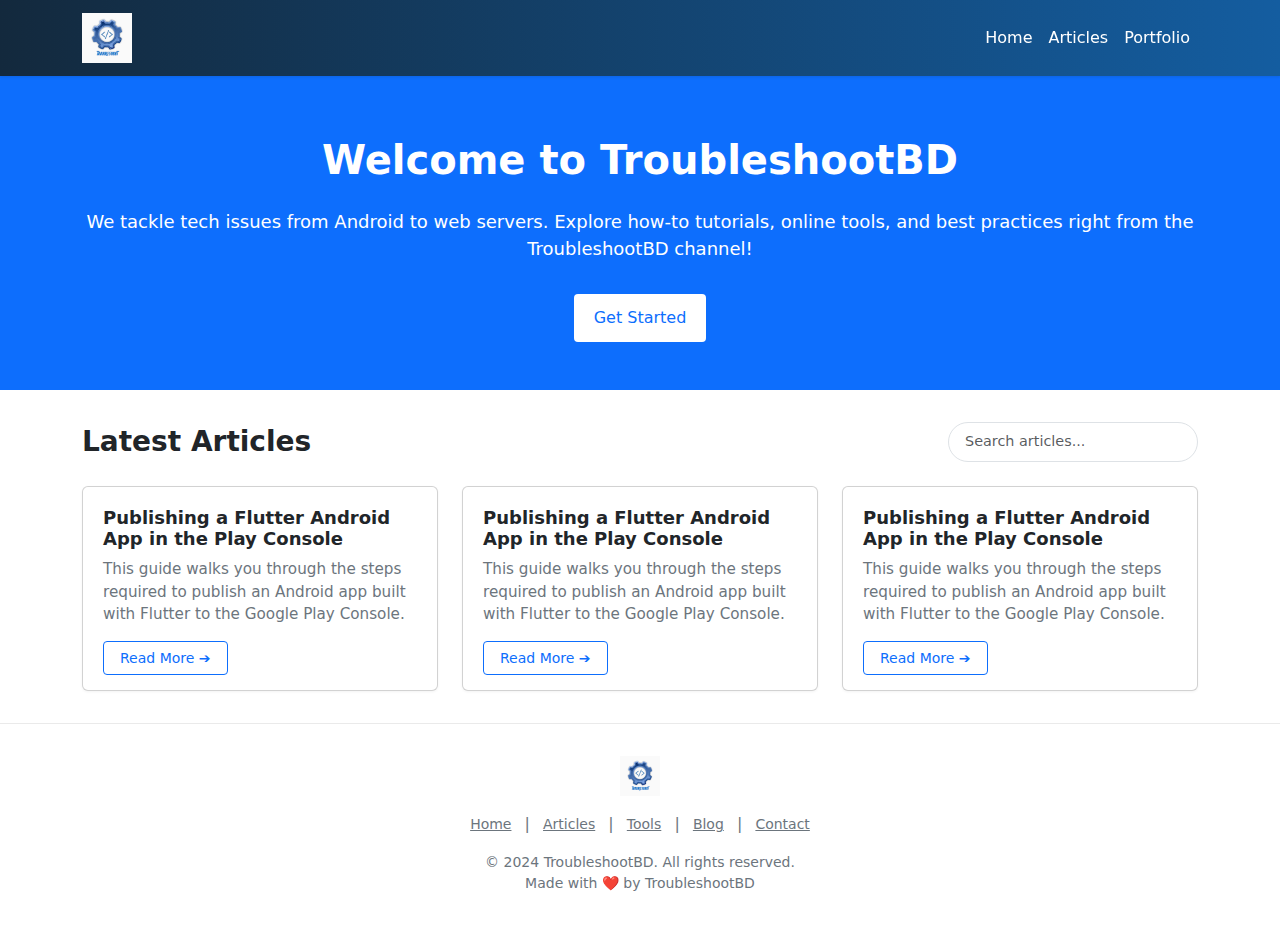
<file: index.html>
<!DOCTYPE html>
<html lang="en">

<head>
  <!-- Required Meta Tags -->
  <meta charset="UTF-8" />
  <meta name="viewport" content="width=device-width, initial-scale=1.0" />
  <!-- SEO Meta Tags -->
  <title>TroubleshootBD - Online Generators & Articles</title>
  <meta name="description"
    content="TroubleshootBD provides high-quality guides, tutorials, and online tools. Learn, explore, and create with ease." />
  <link rel="canonical" href="https://www.example.com/" />

  <!-- Open Graph (Social Sharing) -->
  <meta property="og:title" content="TroubleshootBD: Guides & Articles" />
  <meta property="og:description"
    content="Tutorials, tools, and articles from TroubleshootBD. Create, convert, and solve problems with ease." />
  <meta property="og:url" content="https://www.example.com/" />
  <meta property="og:type" content="website" />
  <!-- <meta property="og:image" content="https://www.example.com/your-og-image.jpg" /> -->

  <!-- Twitter Card -->
  <meta name="twitter:card" content="summary_large_image" />

  <!-- Link to Your Custom CSS -->
  <link rel="stylesheet" href="style.css" />

  <!-- JSON-LD Structured Data (Organization) -->
  <script type="application/ld+json">
      {
        "@context": "https://schema.org",
        "@type": "Organization",
        "name": "TroubleshootBD",
        "url": "https:/troubleshootbd.github.io",
        "logo": "https://www.troubleshootbd.github.io/images/troubleshootbd.jpg",
        "sameAs": [
          "https://www.youtube.com/@troubleshoot-bangladesh",
          "https://www.facebook.com/troubleshoot-bangladesh"
        ]
      }
    </script>
  <script async src="https://pagead2.googlesyndication.com/pagead/js/adsbygoogle.js?client=ca-pub-1928074644821911"
    crossorigin="anonymous"></script>
  <!-- Google tag (gtag.js) -->
  <script async src="https://www.googletagmanager.com/gtag/js?id=G-WCZS43VQ1K"></script>
  <script async src="https://pagead2.googlesyndication.com/pagead/js/adsbygoogle.js?client=ca-pub-1928074644821911"
     crossorigin="anonymous"></script>
  <script>
    window.dataLayer = window.dataLayer || [];
    function gtag() { dataLayer.push(arguments); }
    gtag('js', new Date());

    gtag('config', 'G-WCZS43VQ1K');
  </script>
</head>

<body>
  <!-- NAVBAR (fixed-top) -->
  <nav class="navbar navbar-expand-lg navbar-dark fixed-top">
    <div class="container">
      <!-- Logo -->
      <a class="navbar-brand" href="#">
        <!-- Replace with your TroubleshootBD logo -->
        <img class="logo" src="./images/troubleshootbd.jpg" alt="TroubleshootBD Logo" />
      </a>
      <!-- Toggler -->
      <button class="navbar-toggler" type="button" data-bs-toggle="collapse" data-bs-target="#navbarNav"
        aria-controls="navbarNav" aria-expanded="false" aria-label="Toggle navigation">
        <span class="navbar-toggler-icon"></span>
      </button>

      <!-- Nav Links -->
      <div class="collapse navbar-collapse" id="navbarNav">
        <ul class="navbar-nav ms-auto">
          <li class="nav-item">
            <a class="nav-link active" href="#">Home</a>
          </li>
          <li class="nav-item">
            <a class="nav-link" href="./docs/publish-android-app.html">Articles</a>
          </li>
          <!-- <li class="nav-item">
              <a class="nav-link" href="#">Tools</a>
            </li>
            <li class="nav-item">
              <a class="nav-link" href="#">Utilities</a>
            </li> -->
          <li class="nav-item">
            <a class="nav-link" href="https://khokanuzzman.github.io/">Portfolio</a>
          </li>
        </ul>
      </div>
    </div>
  </nav>

  <!-- HERO SECTION -->
  <section class="hero-section">
    <div class="container">
      <h1>Welcome to TroubleshootBD</h1>
      <p>
        We tackle tech issues from Android to web servers. Explore how-to tutorials,
        online tools, and best practices right from the TroubleshootBD channel!
      </p>
      <button class="hero-btn">Get Started</button>
    </div>
  </section>

  <!-- ARTICLES SECTION -->
  <section class="article-section">
    <div class="container">
      <div class="d-flex justify-content-between align-items-center mb-4">
        <h2 class="m-0">Latest Articles</h2>
        <!-- Search Field -->
        <div class="search-box">
          <input type="text" class="form-control" id="articleSearch" placeholder="Search articles..."
            onkeyup="filterArticles()" />
        </div>
      </div>
      <div class="row row-cols-1 row-cols-md-3 g-4" id="articlesContainer">
        <!-- Article 1 -->
        <div class="col">
          <div class="article-card card">
            <div class="card-body">
              <h5 class="card-title">Publishing a Flutter Android App in the Play Console</h5>
              <p class="card-text">
                This guide walks you through the steps required to publish an Android app built with Flutter to the
                Google Play Console.
              </p>
              <a href="./docs/publish-android-app.html" class="read-more-btn">Read More ➔</a>
            </div>
          </div>
        </div>
        <!-- Article 2 -->
        <div class="col">
          <div class="article-card card">
            <div class="card-body">
              <h5 class="card-title">Publishing a Flutter Android App in the Play Console</h5>
              <p class="card-text">
                This guide walks you through the steps required to publish an Android app built with Flutter to the
                Google Play Console.
              </p>
              <a href="./docs/publish-android-app.html" class="read-more-btn">Read More ➔</a>
            </div>
          </div>
        </div>
        <!-- Article 3 -->
        <div class="col">
          <div class="article-card card">
            <div class="card-body">
              <h5 class="card-title">Publishing a Flutter Android App in the Play Console</h5>
              <p class="card-text">
                This guide walks you through the steps required to publish an Android app built with Flutter to the
                Google Play Console.
              </p>
              <a href="./docs/publish-android-app.html" class="read-more-btn">Read More ➔</a>
            </div>
          </div>
        </div>
        <!-- More articles as needed (just replicate the .col blocks) -->
      </div>
    </div>
  </section>

  <!-- FOOTER -->
  <footer class="footer">
    <div class="container">
      <div class="footer-logo mb-2">
        <img src="./images/troubleshootbd.jpg" alt="TroubleshootBD Logo" />
      </div>
      <div class="footer-links mb-2">
        <a href="#">Home</a> | <a href="#">Articles</a> |
        <a href="#">Tools</a> | <a href="#">Blog</a> |
        <a href="#">Contact</a>
      </div>
      <p>
        &copy; 2024 TroubleshootBD. All rights reserved.<br />
        Made with ❤️ by TroubleshootBD
      </p>
    </div>
  </footer>

  <!-- Bootstrap CSS + JS at the bottom -->
  <link href="https://cdn.jsdelivr.net/npm/bootstrap@5.3.3/dist/css/bootstrap.min.css" rel="stylesheet"
    integrity="sha384-QWTKZyjpPEjISv5WaRU9OFeRpok6YctnYmDr5pNlyT2bRjXh0JMhjY6hW+ALEwIH" crossorigin="anonymous" />
  <script src="https://cdn.jsdelivr.net/npm/bootstrap@5.3.3/dist/js/bootstrap.bundle.min.js"
    integrity="sha384-YvpcrYf0tY3lHB60NNkmXc5s9fDVZLESaAA55NDzOxhy9GkcIdslK1eN7N6jIeHz"
    crossorigin="anonymous"></script>

  <!-- Simple JavaScript for Filtering Articles -->
  <script>
    function filterArticles() {
      const searchInput = document.getElementById("articleSearch").value.toLowerCase();
      const articlesContainer = document.getElementById("articlesContainer");
      const articleCols = articlesContainer.getElementsByClassName("col");

      for (let i = 0; i < articleCols.length; i++) {
        const cardTitle = articleCols[i].getElementsByClassName("card-title")[0];
        const cardText = articleCols[i].getElementsByClassName("card-text")[0];

        // Combine title + text content for broader searching.
        const combinedContent =
          (cardTitle.textContent + " " + cardText.textContent).toLowerCase();

        // Show/hide card based on whether search matches.
        if (combinedContent.indexOf(searchInput) > -1) {
          articleCols[i].style.display = "";
        } else {
          articleCols[i].style.display = "none";
        }
      }
    }
  </script>
</body>

</html>
</file>
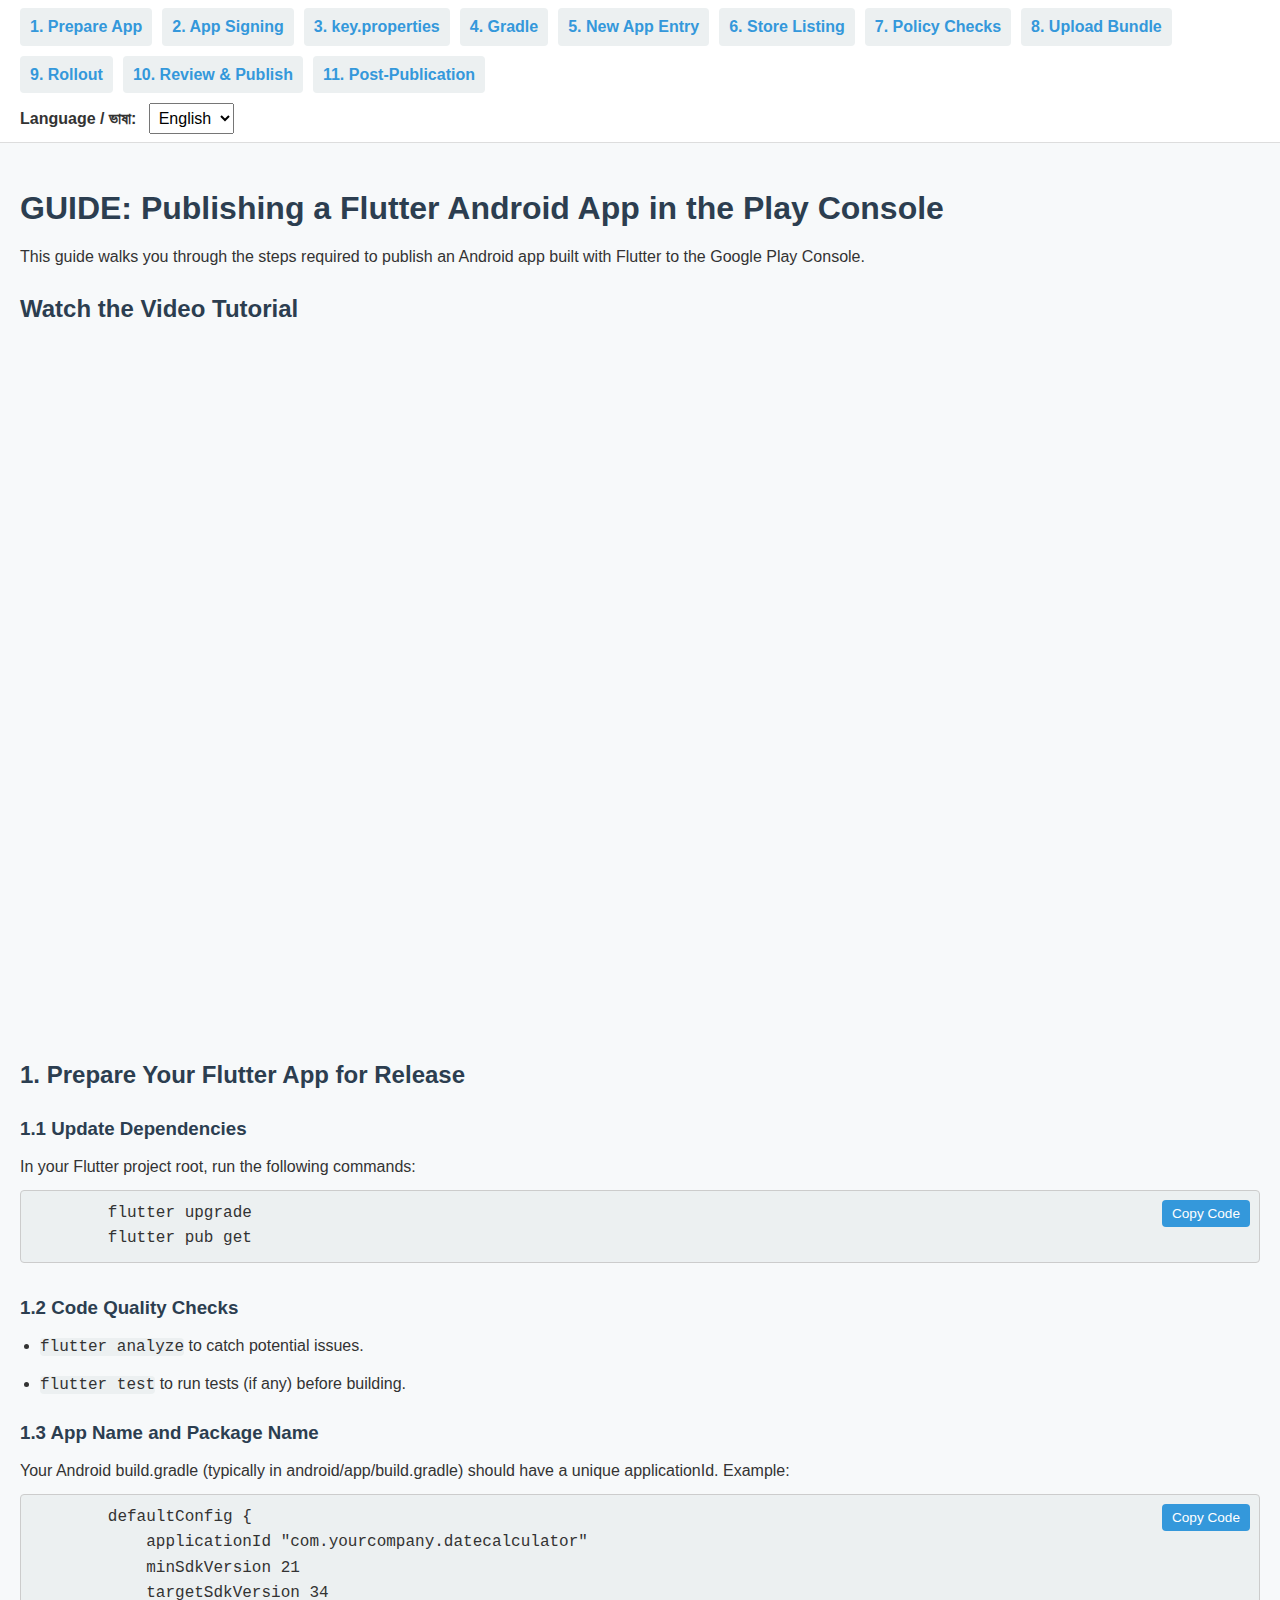
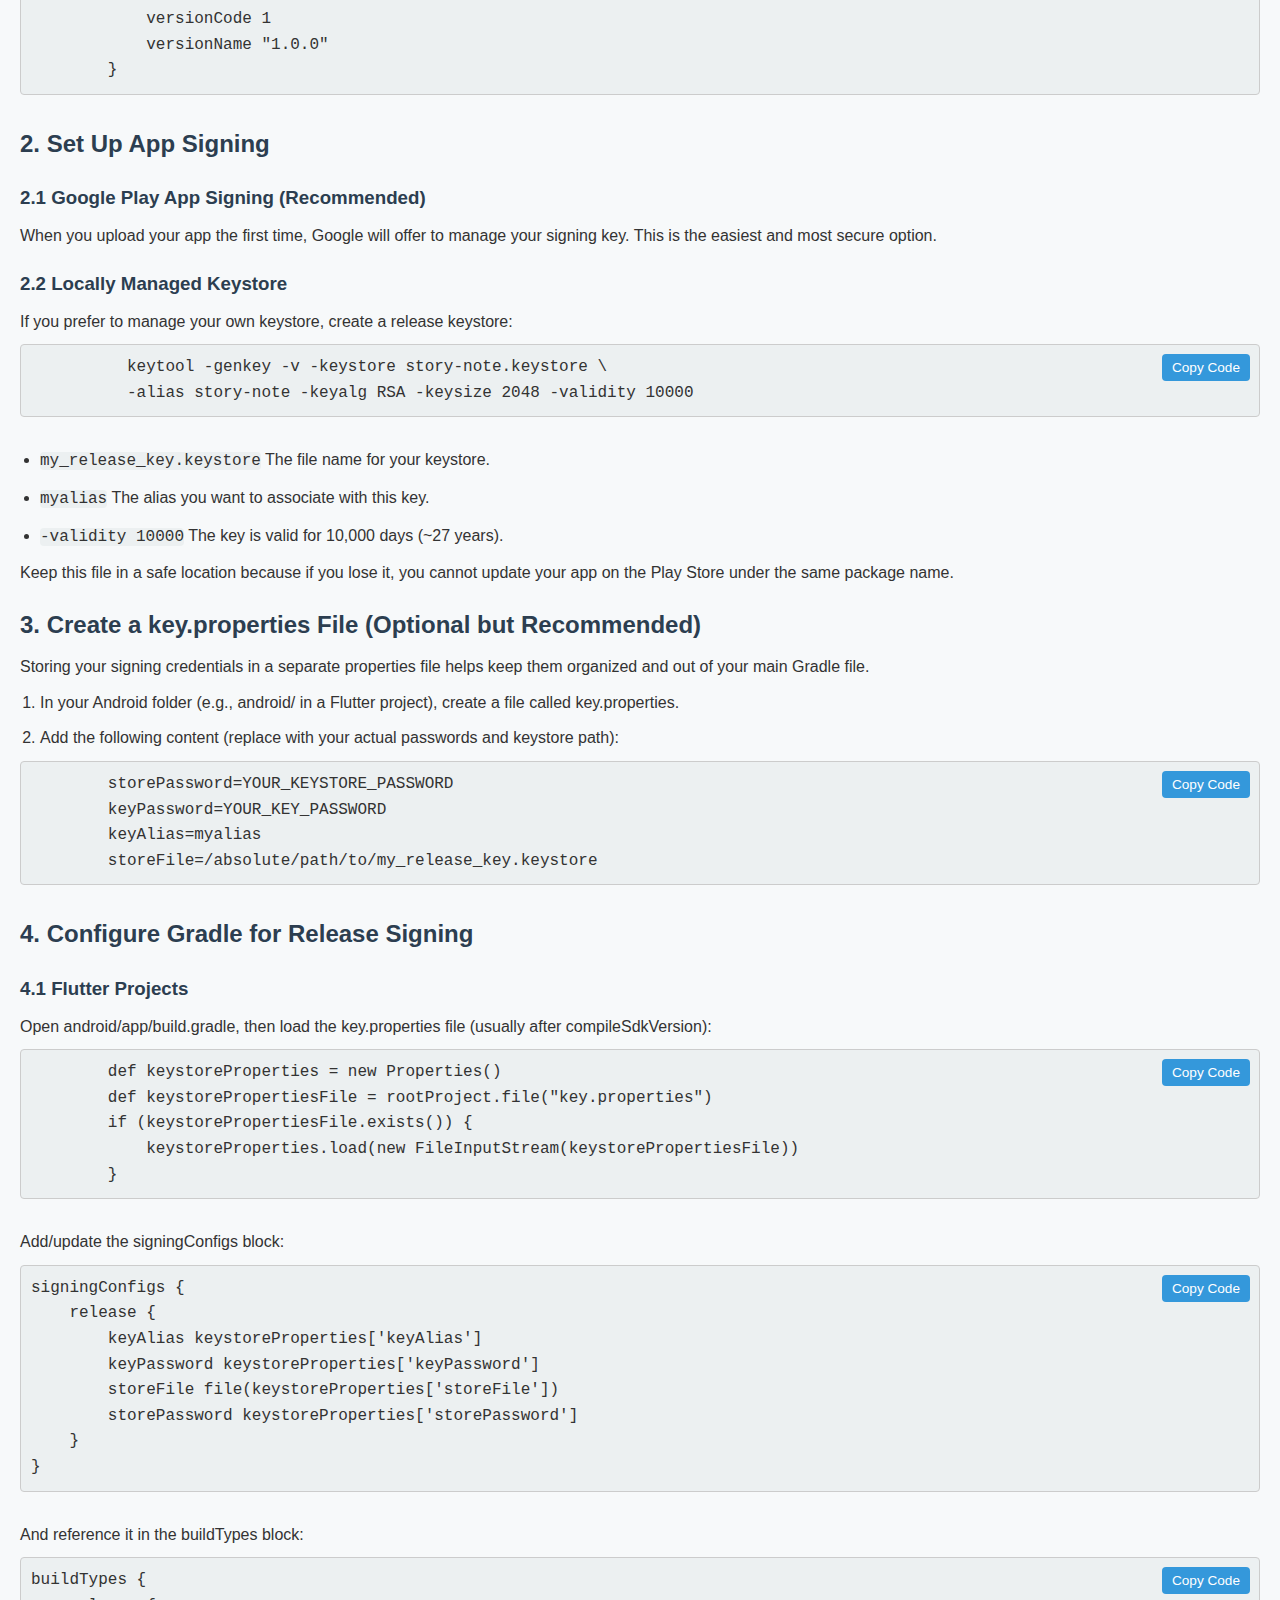
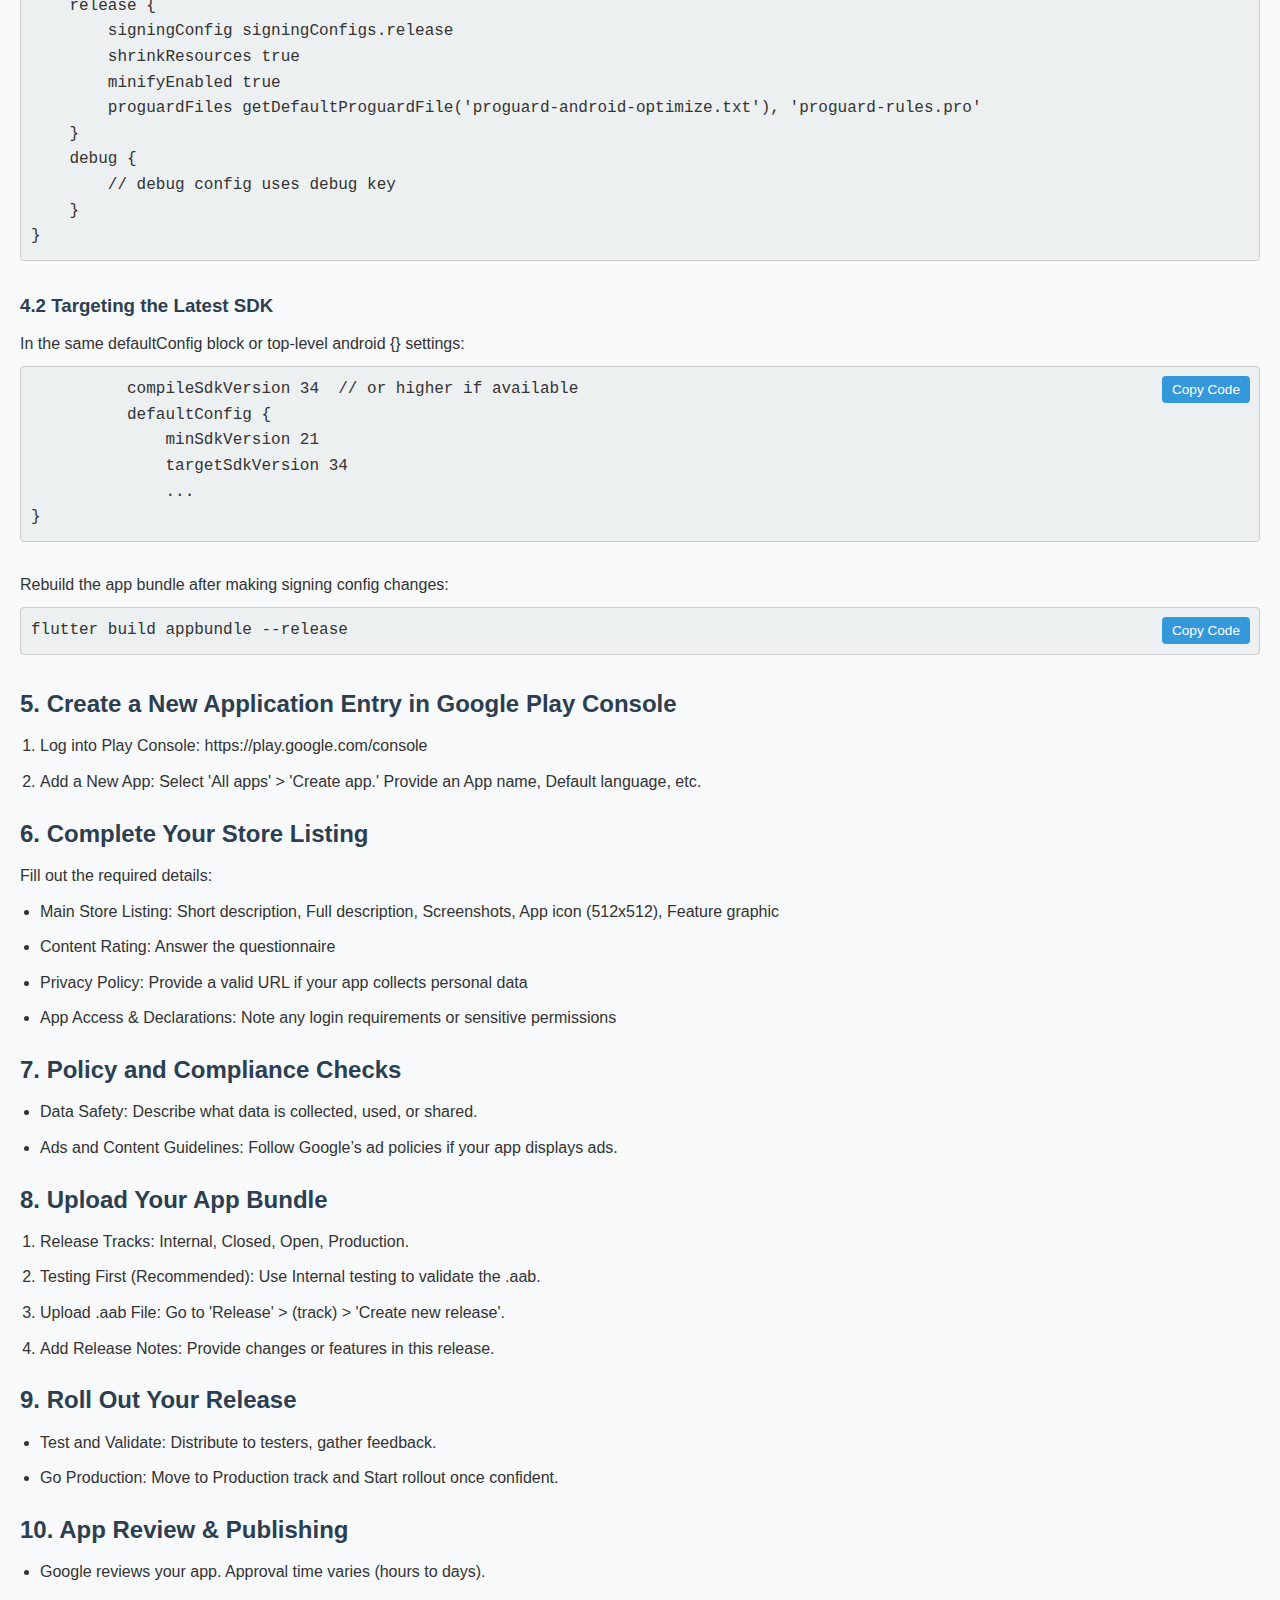
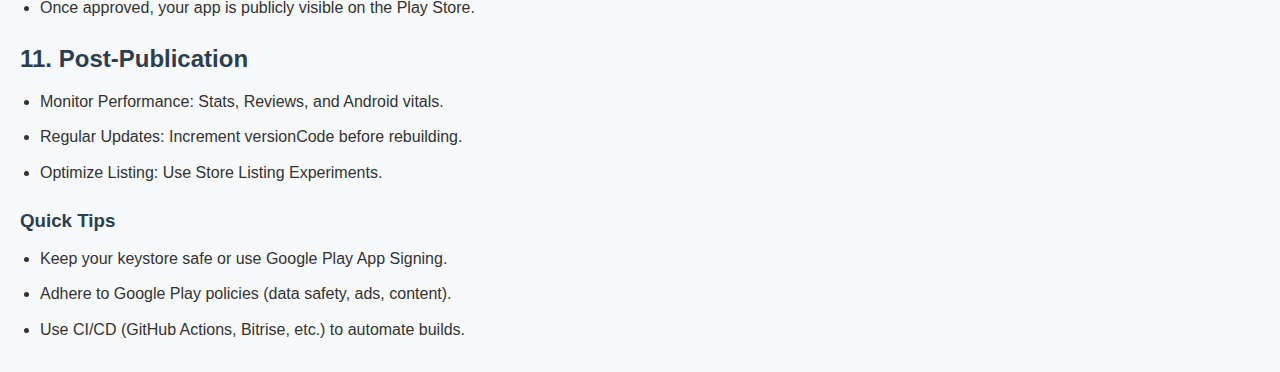
<file: docs/publish-android-app.html>
<!DOCTYPE html>
<html lang="en">

<head>
  <meta charset="UTF-8" />
  <title>Flutter Publish Guide (English & Bengali) with YouTube Video</title>
  <meta name="description"
    content="A comprehensive, step-by-step guide on publishing your Flutter Android app to the Google Play Store. Learn about keystore creation, release builds (APK/AAB), and setting up your Play Console listing." />
  <meta name="keywords"
    content="Flutter, Android, Google Play Store, Play Console, app publishing, keystore, APK, AAB, app development" />
  <meta name="author" content="Your Name or Company" />
  <meta name="viewport" content="width=device-width, initial-scale=1.0" />

  <!-- Open Graph / Facebook -->
  <meta property="og:type" content="article" />
  <meta property="og:title" content="How to Publish Your Flutter Android App - Complete Guide" />
  <meta property="og:description"
    content="A detailed tutorial on preparing and publishing your Flutter Android app to the Google Play Store—from project setup to final release." />
  <meta property="og:url" content="https://khokanuzzman.github.io/documents/publish-android-app.html" />
  <meta property="og:image" content="https://khokanuzzman.github.io/assets/images/flutter-publish-guide.png" />

  <!-- Twitter -->
  <meta name="twitter:card" content="summary_large_image" />
  <meta property="twitter:title" content="How to Publish Your Flutter Android App - Complete Guide" />
  <meta property="twitter:description"
    content="A comprehensive, step-by-step tutorial on building and releasing your Flutter Android app to the Google Play Store." />
  <meta property="twitter:image" content="https://khokanuzzman.github.io/assets/images/flutter-publish-guide.png" />
  <style>
    /* Basic Reset */
    * {
      margin: 0;
      padding: 0;
      box-sizing: border-box;
    }

    body {
      font-family: Arial, sans-serif;
      line-height: 1.6;
      background: #f7f9fa;
      color: #333;
    }

    h1,
    h2,
    h3,
    h4 {
      margin-top: 20px;
      margin-bottom: 10px;
      color: #2c3e50;
    }

    p,
    li {
      margin-bottom: 10px;
    }

    code,
    pre {
      font-family: "Courier New", Courier, monospace;
      background: #ecf0f1;
      border-radius: 4px;
    }

    pre {
      padding: 10px;
      overflow-x: auto;
      margin-bottom: 20px;
      border: 1px solid #ccc;
    }

    .code-container {
      position: relative;
      margin-bottom: 30px;
    }

    .copy-btn {
      position: absolute;
      top: 10px;
      right: 10px;
      background: #3498db;
      color: #fff;
      border: none;
      padding: 6px 10px;
      cursor: pointer;
      border-radius: 4px;
      font-size: 0.85em;
    }

    .copy-btn:hover {
      background: #2980b9;
    }

    ul,
    ol {
      margin-left: 20px;
    }

    /* Sticky Top Bar Container */
    .top-bar {
      position: sticky;
      top: 0;
      z-index: 999;
      /* ensure it stays on top */
      background: #fff;
      border-bottom: 1px solid #ddd;
      padding: 8px 20px;
      display: flex;
      flex-wrap: wrap;
      /* so items can wrap on smaller screens */
      align-items: center;
      gap: 10px;
    }

    /* Nav Menu */
    .nav-menu {
      display: flex;
      flex-wrap: wrap;
      gap: 10px;
    }

    .nav-menu a {
      text-decoration: none;
      color: #3498db;
      background: #ecf0f1;
      padding: 6px 10px;
      border-radius: 4px;
      font-weight: bold;
    }

    .nav-menu a:hover {
      background: #dce2e4;
    }

    /* Language Select */
    .lang-switcher label {
      font-weight: bold;
      margin-right: 8px;
    }

    .lang-switcher select {
      padding: 5px;
      font-size: 1em;
    }

    /* Main Content Container */
    .content {
      padding: 20px;
    }

    /* Responsive YouTube Video Embed */
    .video-container {
      position: relative;
      padding-bottom: 56.25%;
      /* 16:9 ratio */
      height: 0;
      overflow: hidden;
      margin-bottom: 20px;
    }

    .video-container iframe {
      position: absolute;
      top: 0;
      left: 0;
      width: 100%;
      height: 100%;
    }
  </style>
  <script async src="https://pagead2.googlesyndication.com/pagead/js/adsbygoogle.js?client=ca-pub-1928074644821911"
  crossorigin="anonymous"></script>
</head>

<body>
  <!-- Sticky Top Bar -->
  <div class="top-bar">
    <!-- Navigation Menu -->
    <div class="nav-menu">
      <!-- Each link scrolls to the corresponding section. 
           data-i18n keys for nav items are in the translations object below. -->
      <a href="#section1" data-i18n="navSection1"></a>
      <a href="#section2" data-i18n="navSection2"></a>
      <a href="#section3" data-i18n="navSection3"></a>
      <a href="#section4" data-i18n="navSection4"></a>
      <a href="#section5" data-i18n="navSection5"></a>
      <a href="#section6" data-i18n="navSection6"></a>
      <a href="#section7" data-i18n="navSection7"></a>
      <a href="#section8" data-i18n="navSection8"></a>
      <a href="#section9" data-i18n="navSection9"></a>
      <a href="#section10" data-i18n="navSection10"></a>
      <a href="#section11" data-i18n="navSection11"></a>
    </div>

    <!-- Language Switcher -->
    <div class="lang-switcher">
      <label for="languageSelect">Language / ভাষা: </label>
      <select id="languageSelect" onchange="setLanguage(this.value)">
        <option value="en">English</option>
        <option value="bn">বাংলা</option>
      </select>
    </div>
  </div>

  <!-- Main Content -->
  <div class="content">
    <!-- Main Heading -->
    <h1 data-i18n="mainHeading"></h1>
    <p data-i18n="introParagraph"></p>

    <!-- Embedded YouTube Video -->
    <h2 data-i18n="videoHeading"></h2>
    <div class="video-container">
      <!-- Replace "YOUR_VIDEO_ID" with the actual YouTube video ID -->
      <iframe width="560" height="315" src="https://www.youtube.com/embed/66XLsnAHbRw?si=4wbhknyUYOCJ-Gww"
        title="YouTube video player" frameborder="0"
        allow="accelerometer; autoplay; clipboard-write; encrypted-media; gyroscope; picture-in-picture; web-share"
        referrerpolicy="strict-origin-when-cross-origin" allowfullscreen>
      </iframe>
    </div>

    <!-- 1. Prepare Your Flutter App for Release -->
    <h2 id="section1" data-i18n="section1Heading"></h2>

    <h3 data-i18n="section1_1Subheading"></h3>
    <p data-i18n="section1_1Text"></p>
    <div class="code-container">
      <button class="copy-btn" onclick="copyCode('code-upgrade')">
        Copy Code
      </button>
      <pre id="code-upgrade">
        flutter upgrade
        flutter pub get</pre>
    </div>

    <h3 data-i18n="section1_2Subheading"></h3>
    <ul>
      <li>
        <code>flutter analyze</code> <span data-i18n="section1_2Text1"></span>
      </li>
      <li>
        <code>flutter test</code> <span data-i18n="section1_2Text2"></span>
      </li>
    </ul>

    <h3 data-i18n="section1_3Subheading"></h3>
    <p data-i18n="section1_3Text"></p>

    <div class="code-container">
      <button class="copy-btn" onclick="copyCode('code-build-gradle')">
        Copy Code
      </button>
      <pre id="code-build-gradle">
        defaultConfig {
            applicationId "com.yourcompany.datecalculator"
            minSdkVersion 21
            targetSdkVersion 34
            versionCode 1
            versionName "1.0.0"
        }</pre>
    </div>

    <!-- 2. Set Up App Signing -->
    <h2 id="section2" data-i18n="section2Heading"></h2>

    <h3 data-i18n="section2_1Subheading"></h3>
    <p data-i18n="section2_1Text"></p>

    <h3 data-i18n="section2_2Subheading"></h3>
    <p data-i18n="section2_2Text"></p>

    <div class="code-container">
      <button class="copy-btn" onclick="copyCode('code-keytool')">
        Copy Code
      </button>
      <pre id="code-keytool">
          keytool -genkey -v -keystore story-note.keystore \
          -alias story-note -keyalg RSA -keysize 2048 -validity 10000</pre>
    </div>

    <ul>
      <li>
        <code>my_release_key.keystore</code>
        <span data-i18n="section2_2Bullet1"></span>
      </li>
      <li>
        <code>myalias</code> <span data-i18n="section2_2Bullet2"></span>
      </li>
      <li>
        <code>-validity 10000</code>
        <span data-i18n="section2_2Bullet3"></span>
      </li>
    </ul>
    <p data-i18n="section2_2Note"></p>

    <!-- 3. Create a key.properties File -->
    <h2 id="section3" data-i18n="section3Heading"></h2>
    <p data-i18n="section3Text"></p>
    <ol>
      <li data-i18n="section3List1"></li>
      <li data-i18n="section3List2"></li>
    </ol>
    <div class="code-container">
      <button class="copy-btn" onclick="copyCode('code-key-properties')">
        Copy Code
      </button>
      <pre id="code-key-properties">
        storePassword=YOUR_KEYSTORE_PASSWORD
        keyPassword=YOUR_KEY_PASSWORD
        keyAlias=myalias
        storeFile=/absolute/path/to/my_release_key.keystore</pre>
    </div>

    <!-- 4. Configure Gradle for Release Signing -->
    <h2 id="section4" data-i18n="section4Heading"></h2>
    <h3 data-i18n="section4_1Subheading"></h3>
    <p data-i18n="section4_1Text"></p>
    <div class="code-container">
      <button class="copy-btn" onclick="copyCode('code-load-properties')">
        Copy Code
      </button>
      <pre id="code-load-properties">
        def keystoreProperties = new Properties()
        def keystorePropertiesFile = rootProject.file("key.properties")
        if (keystorePropertiesFile.exists()) {
            keystoreProperties.load(new FileInputStream(keystorePropertiesFile))
        }</pre>
    </div>

    <p data-i18n="section4_1Text2"></p>
    <div class="code-container">
      <button class="copy-btn" onclick="copyCode('code-signingConfigs')">
        Copy Code
      </button>
      <pre id="code-signingConfigs">
signingConfigs {
    release {
        keyAlias keystoreProperties['keyAlias']
        keyPassword keystoreProperties['keyPassword']
        storeFile file(keystoreProperties['storeFile'])
        storePassword keystoreProperties['storePassword']
    }
}</pre>
    </div>

    <p data-i18n="section4_1Text3"></p>
    <div class="code-container">
      <button class="copy-btn" onclick="copyCode('code-buildTypes')">
        Copy Code
      </button>
      <pre id="code-buildTypes">
buildTypes {
    release {
        signingConfig signingConfigs.release
        shrinkResources true
        minifyEnabled true
        proguardFiles getDefaultProguardFile('proguard-android-optimize.txt'), 'proguard-rules.pro'
    }
    debug {
        // debug config uses debug key
    }
}</pre>
    </div>

    <h3 data-i18n="section4_2Subheading"></h3>
    <p data-i18n="section4_2Text"></p>

    <div class="code-container">
      <button class="copy-btn" onclick="copyCode('code-compileSdk')">
        Copy Code
      </button>
      <pre id="code-compileSdk">
          compileSdkVersion 34  // or higher if available
          defaultConfig {
              minSdkVersion 21
              targetSdkVersion 34
              ...
}</pre>
    </div>

    <p data-i18n="section4_2Text2"></p>
    <div class="code-container">
      <button class="copy-btn" onclick="copyCode('code-flutter-build')">
        Copy Code
      </button>
      <pre id="code-flutter-build">flutter build appbundle --release</pre>
    </div>

    <!-- 5. Create a New Application Entry in Google Play Console -->
    <h2 id="section5" data-i18n="section5Heading"></h2>
    <ol>
      <li data-i18n="section5List1"></li>
      <li data-i18n="section5List2"></li>
    </ol>

    <!-- 6. Complete Your Store Listing -->
    <h2 id="section6" data-i18n="section6Heading"></h2>
    <p data-i18n="section6Text"></p>
    <ul>
      <li data-i18n="section6List1"></li>
      <li data-i18n="section6List2"></li>
      <li data-i18n="section6List3"></li>
      <li data-i18n="section6List4"></li>
    </ul>

    <!-- 7. Policy and Compliance Checks -->
    <h2 id="section7" data-i18n="section7Heading"></h2>
    <ul>
      <li data-i18n="section7List1"></li>
      <li data-i18n="section7List2"></li>
    </ul>

    <!-- 8. Upload Your App Bundle -->
    <h2 id="section8" data-i18n="section8Heading"></h2>
    <ol>
      <li data-i18n="section8List1"></li>
      <li data-i18n="section8List2"></li>
      <li data-i18n="section8List3"></li>
      <li data-i18n="section8List4"></li>
    </ol>

    <!-- 9. Roll Out Your Release -->
    <h2 id="section9" data-i18n="section9Heading"></h2>
    <ul>
      <li data-i18n="section9List1"></li>
      <li data-i18n="section9List2"></li>
    </ul>

    <!-- 10. App Review & Publishing -->
    <h2 id="section10" data-i18n="section10Heading"></h2>
    <ul>
      <li data-i18n="section10List1"></li>
      <li data-i18n="section10List2"></li>
    </ul>

    <!-- 11. Post-Publication -->
    <h2 id="section11" data-i18n="section11Heading"></h2>
    <ul>
      <li data-i18n="section11List1"></li>
      <li data-i18n="section11List2"></li>
      <li data-i18n="section11List3"></li>
    </ul>

    <h3 data-i18n="quickTipsHeading"></h3>
    <ul>
      <li data-i18n="quickTipsList1"></li>
      <li data-i18n="quickTipsList2"></li>
      <li data-i18n="quickTipsList3"></li>
    </ul>
  </div>
  <!-- /.content -->

  <script>
    // --- TRANSLATIONS OBJECT ---
    // Added "videoHeading" for YouTube embed heading.
    const translations = {
      en: {
        // Navigation Labels
        navSection1: "1. Prepare App",
        navSection2: "2. App Signing",
        navSection3: "3. key.properties",
        navSection4: "4. Gradle",
        navSection5: "5. New App Entry",
        navSection6: "6. Store Listing",
        navSection7: "7. Policy Checks",
        navSection8: "8. Upload Bundle",
        navSection9: "9. Rollout",
        navSection10: "10. Review & Publish",
        navSection11: "11. Post-Publication",

        // Video Heading
        videoHeading: "Watch the Video Tutorial",

        // Main headings, etc.
        mainHeading:
          "GUIDE: Publishing a Flutter Android App in the Play Console",
        introParagraph:
          "This guide walks you through the steps required to publish an Android app built with Flutter to the Google Play Console.",

        section1Heading: "1. Prepare Your Flutter App for Release",
        section1_1Subheading: "1.1 Update Dependencies",
        section1_1Text:
          "In your Flutter project root, run the following commands:",
        section1_2Subheading: "1.2 Code Quality Checks",
        section1_2Text1: "to catch potential issues.",
        section1_2Text2: "to run tests (if any) before building.",
        section1_3Subheading: "1.3 App Name and Package Name",
        section1_3Text:
          "Your Android build.gradle (typically in android/app/build.gradle) should have a unique applicationId. Example:",

        section2Heading: "2. Set Up App Signing",
        section2_1Subheading: "2.1 Google Play App Signing (Recommended)",
        section2_1Text:
          "When you upload your app the first time, Google will offer to manage your signing key. This is the easiest and most secure option.",
        section2_2Subheading: "2.2 Locally Managed Keystore",
        section2_2Text:
          "If you prefer to manage your own keystore, create a release keystore:",
        section2_2Bullet1: "The file name for your keystore.",
        section2_2Bullet2: "The alias you want to associate with this key.",
        section2_2Bullet3: "The key is valid for 10,000 days (~27 years).",
        section2_2Note:
          "Keep this file in a safe location because if you lose it, you cannot update your app on the Play Store under the same package name.",

        section3Heading:
          "3. Create a key.properties File (Optional but Recommended)",
        section3Text:
          "Storing your signing credentials in a separate properties file helps keep them organized and out of your main Gradle file.",
        section3List1:
          "In your Android folder (e.g., android/ in a Flutter project), create a file called key.properties.",
        section3List2:
          "Add the following content (replace with your actual passwords and keystore path):",

        section4Heading: "4. Configure Gradle for Release Signing",
        section4_1Subheading: "4.1 Flutter Projects",
        section4_1Text:
          "Open android/app/build.gradle, then load the key.properties file (usually after compileSdkVersion):",
        section4_1Text2: "Add/update the signingConfigs block:",
        section4_1Text3: "And reference it in the buildTypes block:",

        section4_2Subheading: "4.2 Targeting the Latest SDK",
        section4_2Text:
          "In the same defaultConfig block or top-level android {} settings:",
        section4_2Text2:
          "Rebuild the app bundle after making signing config changes:",

        section5Heading:
          "5. Create a New Application Entry in Google Play Console",
        section5List1:
          "Log into Play Console: https://play.google.com/console",
        section5List2:
          "Add a New App: Select 'All apps' > 'Create app.' Provide an App name, Default language, etc.",

        section6Heading: "6. Complete Your Store Listing",
        section6Text: "Fill out the required details:",
        section6List1:
          "Main Store Listing: Short description, Full description, Screenshots, App icon (512x512), Feature graphic",
        section6List2: "Content Rating: Answer the questionnaire",
        section6List3:
          "Privacy Policy: Provide a valid URL if your app collects personal data",
        section6List4:
          "App Access & Declarations: Note any login requirements or sensitive permissions",

        section7Heading: "7. Policy and Compliance Checks",
        section7List1:
          "Data Safety: Describe what data is collected, used, or shared.",
        section7List2:
          "Ads and Content Guidelines: Follow Google’s ad policies if your app displays ads.",

        section8Heading: "8. Upload Your App Bundle",
        section8List1: "Release Tracks: Internal, Closed, Open, Production.",
        section8List2:
          "Testing First (Recommended): Use Internal testing to validate the .aab.",
        section8List3:
          "Upload .aab File: Go to 'Release' > (track) > 'Create new release'.",
        section8List4:
          "Add Release Notes: Provide changes or features in this release.",

        section9Heading: "9. Roll Out Your Release",
        section9List1:
          "Test and Validate: Distribute to testers, gather feedback.",
        section9List2:
          "Go Production: Move to Production track and Start rollout once confident.",

        section10Heading: "10. App Review & Publishing",
        section10List1:
          "Google reviews your app. Approval time varies (hours to days).",
        section10List2:
          "Once approved, your app is publicly visible on the Play Store.",

        section11Heading: "11. Post-Publication",
        section11List1:
          "Monitor Performance: Stats, Reviews, and Android vitals.",
        section11List2:
          "Regular Updates: Increment versionCode before rebuilding.",
        section11List3: "Optimize Listing: Use Store Listing Experiments.",

        quickTipsHeading: "Quick Tips",
        quickTipsList1:
          "Keep your keystore safe or use Google Play App Signing.",
        quickTipsList2:
          "Adhere to Google Play policies (data safety, ads, content).",
        quickTipsList3:
          "Use CI/CD (GitHub Actions, Bitrise, etc.) to automate builds.",
      },

      bn: {
        // Navigation Labels (approximate)
        navSection1: "১. অ্যাপ প্রস্তুতি",
        navSection2: "২. অ্যাপ সাইনিং",
        navSection3: "৩. key.properties",
        navSection4: "৪. Gradle",
        navSection5: "৫. নতুন অ্যাপ এন্ট্রি",
        navSection6: "৬. স্টোর লিস্টিং",
        navSection7: "৭. নীতি যাচাই",
        navSection8: "৮. বান্ডল আপলোড",
        navSection9: "৯. রিলিজ চালু",
        navSection10: "১০. রিভিউ ও প্রকাশ",
        navSection11: "১১. প্রকাশের পর",

        // Video Heading
        videoHeading: "ভিডিও টিউটোরিয়াল দেখুন",

        mainHeading:
          "গাইড: একটি Flutter অ্যান্ড্রয়েড অ্যাপ Google Play Console-এ প্রকাশ করা",
        introParagraph:
          "এই গাইডটি আপনাকে Flutter-এ নির্মিত একটি অ্যান্ড্রয়েড অ্যাপ Google Play Console-এ প্রকাশের ধাপগুলি দেখায়।",

        section1Heading: "১. আপনার Flutter অ্যাপ প্রকাশের জন্য প্রস্তুত করুন",
        section1_1Subheading: "১.১ নির্ভরতাগুলি আপডেট করুন",
        section1_1Text:
          "আপনার Flutter প্রকল্পের রুট ফোল্ডারে নিচের কমান্ড চালান:",
        section1_2Subheading: "১.২ কোডের গুণমান যাচাই",
        section1_2Text1: "সম্ভাব্য সমস্যাগুলি ধরতে।",
        section1_2Text2: "সংকলনের আগে (যদি থাকে) পরীক্ষা চালানোর জন্য।",
        section1_3Subheading: "১.৩ অ্যাপ নাম এবং প্যাকেজ নাম",
        section1_3Text:
          "আপনার Android build.gradle (সাধারণত android/app/build.gradle এ) এ একটি অনন্য applicationId থাকতে হবে। উদাহরণ:",

        section2Heading: "২. অ্যাপ সাইনিং সেট আপ করুন",
        section2_1Subheading: "২.১ Google Play App Signing (প্রস্তাবিত)",
        section2_1Text:
          "যখন আপনি প্রথমবার অ্যাপ আপলোড করবেন, Google আপনার সাইনিং কী ম্যানেজ করার প্রস্তাব দেবে। এটি সবচেয়ে সহজ ও নিরাপদ পদ্ধতি।",
        section2_2Subheading: "২.২ লোকাল কিস্টোর ম্যানেজমেন্ট",
        section2_2Text:
          "যদি আপনি নিজে কিস্টোর ম্যানেজ করতে চান, তবে একটি রিলিজ কিস্টোর তৈরি করুন:",
        section2_2Bullet1: "আপনার কিস্টোরের ফাইল নাম।",
        section2_2Bullet2:
          "এই কী-এর জন্য আপনি যে অ্যালিয়াস ব্যবহার করতে চান।",
        section2_2Bullet3: "এই কী ১০,০০০ দিন (~২৭ বছর) বৈধ।",
        section2_2Note:
          "এই ফাইলটি নিরাপদ স্থানে রাখুন, কারণ এটি হারিয়ে গেলে একই প্যাকেজ নাম ব্যবহার করে আপনি আর অ্যাপ আপডেট করতে পারবেন না।",

        section3Heading:
          "৩. key.properties ফাইল তৈরি করুন (ইচ্ছা করলে, কিন্তু প্রস্তাবিত)",
        section3Text:
          "আপনার সাইনিং ক্রেডেনশিয়ালগুলো একটি আলাদা প্রপার্টিজ ফাইলে রাখা ভালো, যাতে প্রধান Gradle ফাইল থেকে এগুলো আলাদা থাকে।",
        section3List1:
          "আপনার Android ফোল্ডারে (যেমন Flutter প্রোজেক্টে android/) key.properties নামক একটি ফাইল তৈরি করুন।",
        section3List2:
          "নিচের কন্টেন্ট যোগ করুন (আপনার প্রকৃত পাসওয়ার্ড ও কিস্টোর পথ বসান):",

        section4Heading: "৪. রিলিজ সাইনিং-এর জন্য Gradle কনফিগার করুন",
        section4_1Subheading: "৪.১ Flutter প্রোজেক্ট",
        section4_1Text:
          "android/app/build.gradle খুলুন, তারপর key.properties ফাইল লোড করুন (সাধারণত compileSdkVersion এর পরে):",
        section4_1Text2: "signingConfigs ব্লক যোগ/আপডেট করুন:",
        section4_1Text3: "এবং buildTypes ব্লকে এটি উল্লেখ করুন:",

        section4_2Subheading: "৪.২ সর্বশেষ SDK টার্গেট করা",
        section4_2Text:
          "একই defaultConfig ব্লক বা টপ-লেভেল android {} কনফিগে:",
        section4_2Text2:
          "সাইনিং কনফিগ পরিবর্তনের পর অ্যাপ বান্ডল আবার তৈরি করুন:",

        section5Heading:
          "৫. Google Play Console-এ একটি নতুন অ্যাপ এন্ট্রি তৈরি করুন",
        section5List1:
          "Play Console এ লগইন করুন: https://play.google.com/console",
        section5List2:
          "'All apps' > 'Create app' নির্বাচন করুন। অ্যাপ নাম, ডিফল্ট ভাষা ইত্যাদি দিন।",

        section6Heading: "৬. আপনার স্টোর লিস্টিং সম্পূর্ণ করুন",
        section6Text: "প্রয়োজনীয় তথ্য দিন:",
        section6List1:
          "Main Store Listing: Short description, Full description, Screenshots, App icon (512x512), Feature graphic",
        section6List2: "Content Rating: কুইজের উত্তর দিন",
        section6List3:
          "Privacy Policy: যদি অ্যাপ ব্যক্তিগত ডেটা সংগ্রহ করে তবে একটি বৈধ URL দিন",
        section6List4:
          "App Access & Declarations: কোনো লগইন বা সেনসিটিভ পারমিশনের প্রয়োজন কিনা উল্লেখ করুন",

        section7Heading: "৭. পলিসি এবং কমপ্লায়েন্স যাচাই",
        section7List1:
          "Data Safety: কোন ডেটা সংগ্রহ, ব্যবহার বা শেয়ার করা হয়, তা উল্লেখ করুন।",
        section7List2:
          "Ads and Content Guidelines: অ্যাপে বিজ্ঞাপন দেখালে Google এর বিজ্ঞাপন নীতি অনুসরণ করুন।",

        section8Heading: "৮. আপনার অ্যাপ বান্ডল আপলোড করুন",
        section8List1: "Release Tracks: Internal, Closed, Open, Production.",
        section8List2:
          "Testing First (প্রস্তাবিত): .aab টেস্ট করতে Internal testing ব্যবহার করুন।",
        section8List3:
          "Upload .aab File: 'Release' > (track) > 'Create new release' তে যান।",
        section8List4:
          "Add Release Notes: এই রিলিজে কী পরিবর্তন বা ফিচার যোগ হয়েছে উল্লেখ করুন।",

        section9Heading: "৯. আপনার রিলিজ চালু করুন",
        section9List1:
          "Test and Validate: টেস্টারদের মধ্যে বিতরণ করুন, ফিডব্যাক নিন।",
        section9List2:
          "Go Production: Production ট্র্যাকে যান এবং আপনার রিলিজ চালু করুন।",

        section10Heading: "১০. অ্যাপ রিভিউ ও প্রকাশনা",
        section10List1:
          "Google আপনার অ্যাপ পরীক্ষা করবে। সময় (কয়েক ঘণ্টা থেকে কয়েক দিন) লাগতে পারে।",
        section10List2:
          "অনুমোদন পেলে, আপনার অ্যাপ Play Store-এ সবার জন্য দৃশ্যমান হবে।",

        section11Heading: "১১. প্রকাশের পরবর্তী পদক্ষেপ",
        section11List1:
          "পারফরম্যান্স মনিটর করুন: স্ট্যাট, রিভিউ, এবং Android vitals দেখুন।",
        section11List2:
          "নিয়মিত আপডেট: প্রতিবার আপডেটের আগে versionCode বাড়িয়ে নিন।",
        section11List3:
          "স্টোর লিস্টিং অপ্টিমাইজ করুন: Store Listing Experiments ব্যবহার করুন।",

        quickTipsHeading: "দ্রুত পরামর্শ",
        quickTipsList1:
          "আপনার কিস্টোর নিরাপদে রাখুন অথবা Google Play App Signing ব্যবহার করুন।",
        quickTipsList2:
          "Google Play নীতি মেনে চলুন (ডেটা সুরক্ষা, বিজ্ঞাপন, কনটেন্ট)।",
        quickTipsList3:
          "CI/CD (GitHub Actions, Bitrise ইত্যাদি) ব্যবহার করে বিল্ড স্বয়ংক্রিয় করুন।",
      },
    };

    // --- FUNCTION: setLanguage ---
    function setLanguage(lang) {
      // For each element that has a data-i18n attribute, set its text based on the chosen language
      document.querySelectorAll("[data-i18n]").forEach((elem) => {
        const key = elem.getAttribute("data-i18n");
        // If the key is missing in the chosen language, fallback to English
        elem.innerHTML =
          translations[lang][key] || translations["en"][key] || "";
      });
    }

    // --- FUNCTION: copyCode (for code blocks) ---
    function copyCode(codeBlockId) {
      const codeBlock = document.getElementById(codeBlockId);
      const textToCopy = codeBlock.innerText;

      navigator.clipboard
        .writeText(textToCopy)
        .then(() => {
          alert("Code copied to clipboard!");
        })
        .catch((err) => {
          alert("Failed to copy code: " + err);
        });
    }

    // On page load, default to English
    window.onload = function () {
      setLanguage("en");
    };
  </script>
</body>

</html>
</file>
<file: style.css>
/* 
Developed by: @khokanuzzman
Github: https://github.com/khokanuzzaman
date: 2024-12-26
*/

body {
    padding-top: 4.5rem;
    background-color: #f8f9fc;
    font-family: sans-serif;
    color: #212529;
  }
  a {
    text-decoration: none;
    color: inherit;
  }
  a:hover {
    color: #007bff;
  }
  
  /* Navbar (fixed-top) with shadow */
  .navbar {
    box-shadow: 0 1px 3px rgba(0, 0, 0, 0.1);
    /* Smooth gradient background */
    background: linear-gradient(90deg, #13293D, #145DA0);
  }
  .navbar .navbar-brand,
  .navbar .nav-link {
    color: #ffffff !important;
  }
  .navbar .nav-link:hover {
    color: #dceefb !important;
  }
  
  /* Logo */
  img.logo {
    width: 2.5em;
    height: 2.5em;
  }
  
  /* Hero Section */
  .hero-section {
    background-color: #0d6efd;
    color: #fff;
    text-align: center;
    padding: 4rem 1rem 3rem;
  }
  .hero-section h1 {
    font-size: 2.5rem;
    font-weight: 600;
    margin-bottom: 1.5rem;
  }
  .hero-section p {
    font-size: 1.125rem;
    margin-bottom: 2rem;
  }
  .hero-btn {
    background-color: #ffffff;
    color: #0d6efd;
    border: none;
    padding: 0.75rem 1.25rem;
    border-radius: 4px;
    font-weight: 500;
  }
  .hero-btn:hover {
    background-color: #e2e6ea;
  }
  
  /* Articles/Tools Section */
  .article-section {
    padding: 2rem 1rem;
  }
  .article-section h2 {
    font-size: 1.75rem;
    font-weight: 600;
    margin-bottom: 1rem;
  }
  .article-card {
    background-color: #fff;
    border: 1px solid #eaeaea;
    border-radius: 8px;
    box-shadow: 0 1px 3px rgba(0, 0, 0, 0.05);
    transition: all 0.2s ease;
    height: 100%;
  }
  .article-card:hover {
    box-shadow: 0 3px 8px rgba(0, 0, 0, 0.08);
  }
  .article-card .card-body {
    padding: 1.25rem;
  }
  .article-card .card-title {
    font-size: 1.125rem;
    font-weight: 600;
    margin-bottom: 0.5rem;
  }
  .article-card .card-text {
    font-size: 0.95rem;
    color: #6c757d;
    margin-bottom: 1.25rem;
  }
  .read-more-btn {
    font-size: 0.875rem;
    background-color: #ffffff;
    color: #0d6efd;
    border: 1px solid #0d6efd;
    border-radius: 4px;
    padding: 0.5rem 1rem;
    transition: all 0.2s ease;
    text-decoration: none;
  }
  .read-more-btn:hover {
    background-color: #0d6efd;
    color: #ffffff;
  }
  
  /* Search Box Style */
  .search-box {
    width: 250px;
    max-width: 100%;
  }
  
  .search-box .form-control {
    border-radius: 30px;
    padding: 0.5rem 1rem;
    font-size: 0.9rem;
  }
  
  /* Footer */
  .footer {
    background-color: #fff;
    border-top: 1px solid #eaeaea;
    color: #6c757d;
    text-align: center;
    padding: 2rem 1rem;
  }
  .footer-logo img {
    height: 40px;
    margin-bottom: 0.5rem;
  }
  .footer-links a {
    margin: 0 0.5rem;
    color: #6c757d;
    font-size: 0.875rem;
  }
  .footer-links a:hover {
    color: #0d6efd;
  }
  .footer p {
    font-size: 0.875rem;
    margin-top: 1rem;
    margin-bottom: 0;
  }
</file>
